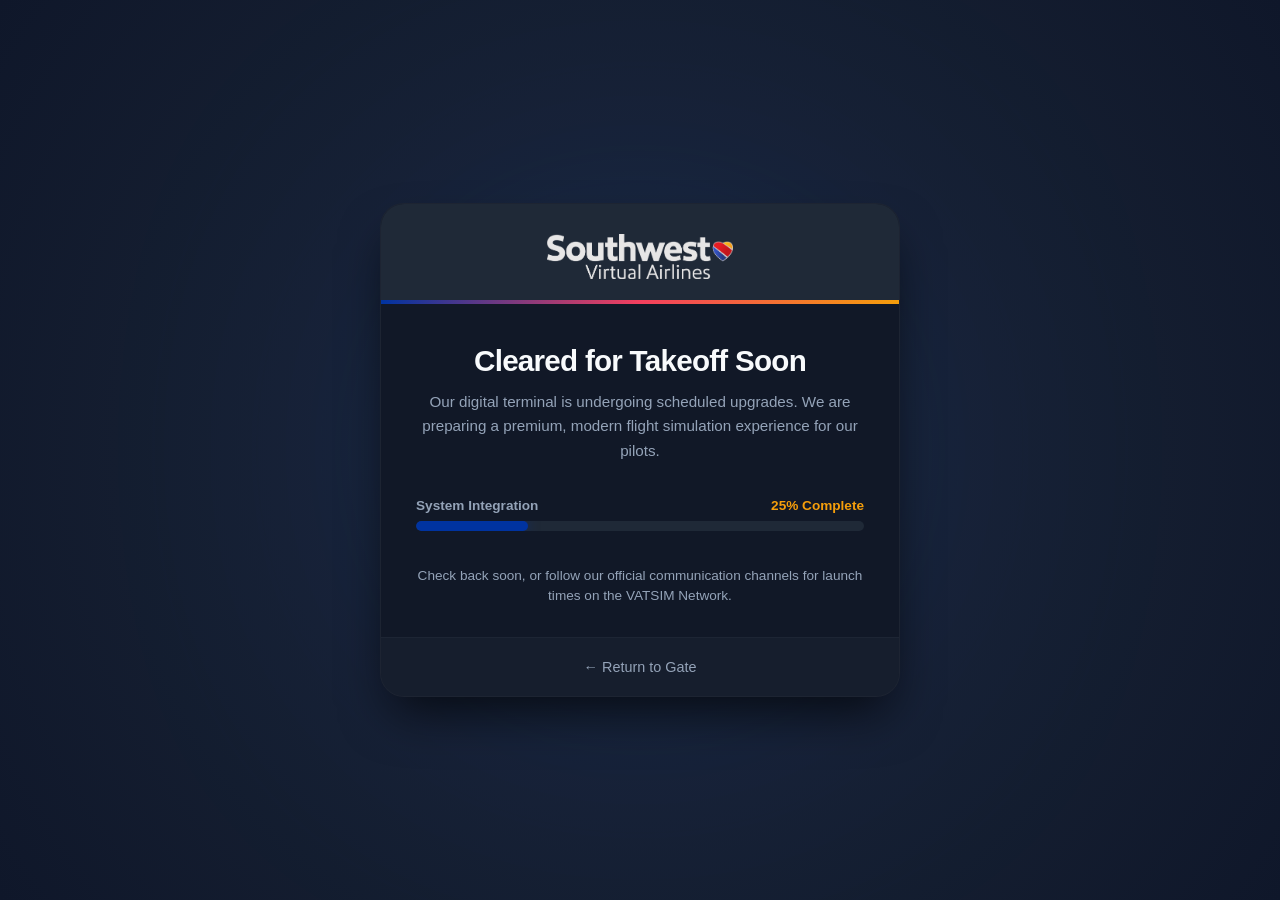
<file: coming-soon.html>
<!DOCTYPE html>
<html lang="en">
<head>
    <meta charset="UTF-8">
    <meta name="viewport" content="width=device-width, initial-scale=1.0">
    <title>SWA Virtual - Coming Soon</title>
    <link rel="stylesheet" href="css/coming-soon.css">
</head>
<body>

    <div class="coming-soon-container">
        <div class="card-header">
            <img src="svalogo.png" alt="Southwest Virtual Airlines Logo" class="brand-logo">
            <div class="accent-bar"></div>
        </div>

        <div class="card-body">
            <h1>Cleared for Takeoff Soon</h1>
            <p class="subtitle">Our digital terminal is undergoing scheduled upgrades. We are preparing a premium, modern flight simulation experience for our pilots.</p>
            
            <div class="progress-wrapper">
                <div class="progress-text">
                    <span>System Integration</span>
                    <span>25% Complete</span>
                </div>
                <div class="progress-bar-container">
                    <div class="progress-bar-fill"></div>
                </div>
            </div>

            <p class="notice">Check back soon, or follow our official communication channels for launch times on the VATSIM Network.</p>
        </div>

        <div class="card-footer">
            <a href="index.html" class="back-link">&larr; Return to Gate</a>
        </div>
    </div>

</body>
</html>
</file>
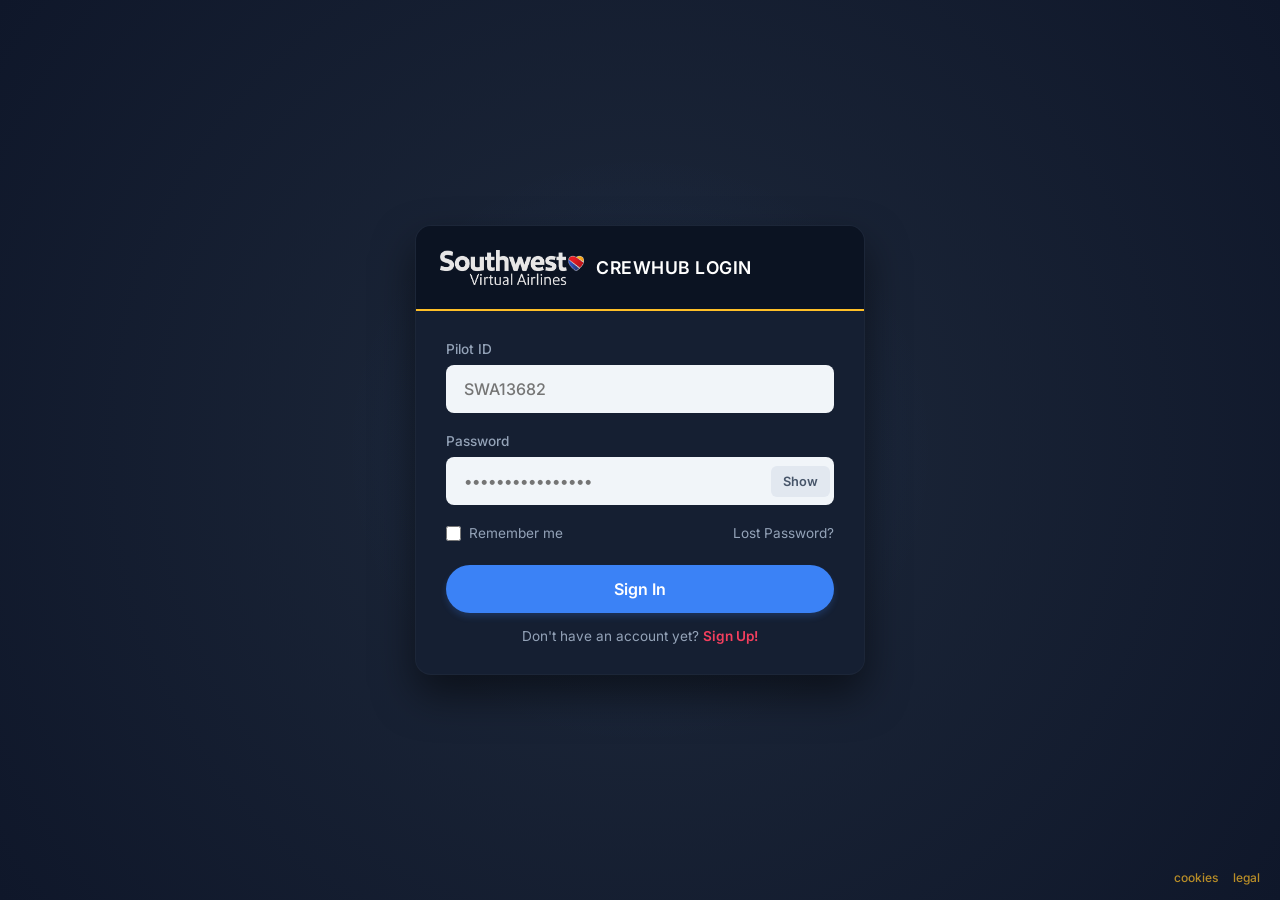
<file: Login/login.html>
<!DOCTYPE html>
<html lang="en">
<head>
    <meta charset="UTF-8">
    <meta name="viewport" content="width=device-width, initial-scale=1.0">
    <title>SWA Virtual - CrewHub Login</title>
    <link rel="stylesheet" href="login.css">
    <link href="https://fonts.googleapis.com/css2?family=Inter:wght@400;500;600;700&display=swap" rel="stylesheet">
</head>
<body>

    <div class="login-container">
        <div class="login-header">
            <img src="svalogo.png" alt="SWA Virtual Logo" class="login-logo">
            <h2>CrewHub Login</h2>
        </div>

        <form class="login-form">
            <div class="input-group">
                <label for="pilot-id">Pilot ID</label>
                <input type="text" id="pilot-id" placeholder="SWA13682" required>
            </div>

            <div class="input-group">
                <label for="password">Password</label>
                <div class="password-wrapper">
                    <input type="password" id="password" placeholder="••••••••••••••••" required>
                    <button type="button" class="toggle-password" onclick="togglePasswordVisibility()">Show</button>
                </div>
            </div>

            <div class="form-options">
                <label class="remember-me">
                    <input type="checkbox">
                    <span>Remember me</span>
                </label>
                <a href="#" class="forgot-password">Lost Password?</a>
            </div>

            <button type="submit" class="btn-signin">Sign In</button>
        </form>

        <div class="login-footer">
            <p>Don't have an account yet? <a href="#" class="signup-link">Sign Up!</a></p>
        </div>
    </div>

    <div class="legal-links">
        <a href="#">cookies</a>
        <a href="#">legal</a>
    </div>

    <script>
        // Simple script to toggle password text visibility
        function togglePasswordVisibility() {
            const passwordInput = document.getElementById('password');
            const toggleBtn = document.querySelector('.toggle-password');
            if (passwordInput.type === 'password') {
                passwordInput.type = 'text';
                toggleBtn.textContent = 'Hide';
            } else {
                passwordInput.type = 'password';
                toggleBtn.textContent = 'Show';
            }
        }
    </script>
</body>
</html>
</file>
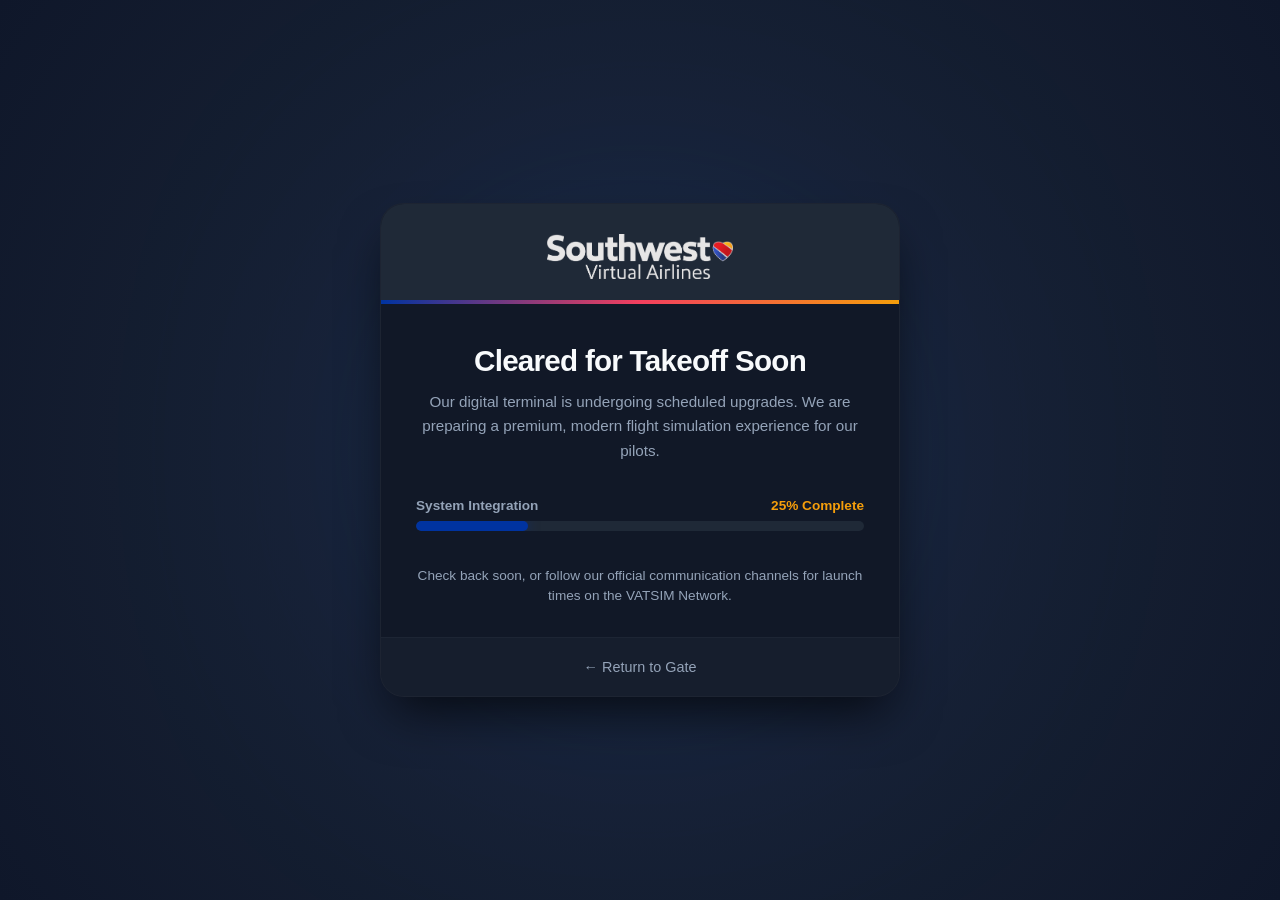
<file: pages/about.html>
<!DOCTYPE html>
<html lang="en">
<head>
    <meta charset="UTF-8">
    <meta name="viewport" content="width=device-width, initial-scale=1.0">
    <title>SWA Virtual - Coming Soon</title>
    <link rel="stylesheet" href="../css/coming-soon.css">
</head>
<body>

    <div class="coming-soon-container">
        <div class="card-header">
            <img src="../assets/svalogo.png" alt="Southwest Virtual Airlines Logo" class="brand-logo">
            <div class="accent-bar"></div>
        </div>

        <div class="card-body">
            <h1>Cleared for Takeoff Soon</h1>
            <p class="subtitle">Our digital terminal is undergoing scheduled upgrades. We are preparing a premium, modern flight simulation experience for our pilots.</p>
            
            <div class="progress-wrapper">
                <div class="progress-text">
                    <span>System Integration</span>
                    <span>25% Complete</span>
                </div>
                <div class="progress-bar-container">
                    <div class="progress-bar-fill"></div>
                </div>
            </div>

            <p class="notice">Check back soon, or follow our official communication channels for launch times on the VATSIM Network.</p>
        </div>

        <div class="card-footer">
            <a href="../index.html" class="back-link">&larr; Return to Gate</a>
        </div>
    </div>

</body>
</html>
</file>
<file: css/coming-soon.css>
/* ==========================================
   Southwest Virtual Airlines - Coming Soon
   ========================================== */

/* Reset & Base Variables */
* {
    margin: 0;
    padding: 0;
    box-sizing: border-box;
    font-family: 'Segoe UI', Tahoma, Geneva, Verdana, sans-serif;
}

:root {
    --bg-center: #1e293b;
    --bg-outer: #0f172a;
    --card-bg: #111827;
    --sw-blue: #0033a0;
    --sw-red: #f43f5e;
    --sw-yellow: #f59e0b;
    --text-main: #f8fafc;
    --text-muted: #94a3b8;
}

body {
    min-height: 100vh;
    display: flex;
    align-items: center;
    justify-content: center;
    background: radial-gradient(circle, var(--bg-center) 0%, var(--bg-outer) 100%);
    color: var(--text-main);
    padding: 20px;
    position: relative;
    overflow: hidden;
}

/* Background Aura Light Emission */
body::before {
    content: '';
    position: absolute;
    width: 450px;
    height: 450px;
    background: var(--sw-blue);
    border-radius: 50%;
    filter: blur(140px);
    opacity: 0.25;
    z-index: 0;
    pointer-events: none;
}

/* Coming Soon Central Box */
.coming-soon-container {
    background-color: var(--card-bg);
    width: 100%;
    max-width: 520px;
    border-radius: 24px;
    box-shadow: 0 25px 50px -12px rgba(0, 0, 0, 0.7);
    border: 1px solid rgba(255, 255, 255, 0.05);
    overflow: hidden;
    position: relative;
    z-index: 1;
    text-align: center;
}

/* Card Header & Accent Ribbon */
.card-header {
    background-color: #1f2937;
    padding: 30px 20px 25px;
    position: relative;
}

.brand-logo {
    height: 45px;
    width: auto;
    display: block;
    margin: 0 auto;
}

.accent-bar {
    position: absolute;
    bottom: 0;
    left: 0;
    width: 100%;
    height: 4px;
    background: linear-gradient(90deg, var(--sw-blue) 0%, var(--sw-red) 50%, var(--sw-yellow) 100%);
}

/* Card Body Content */
.card-body {
    padding: 40px 35px 30px;
}

h1 {
    font-size: 1.85rem;
    font-weight: 700;
    margin-bottom: 12px;
    letter-spacing: -0.025em;
}

.subtitle {
    color: var(--text-muted);
    font-size: 0.95rem;
    line-height: 1.6;
    margin-bottom: 35px;
}

/* Progress Bar Components */
.progress-wrapper {
    margin-bottom: 35px;
    text-align: left;
}

.progress-text {
    display: flex;
    justify-content: space-between;
    font-size: 0.85rem;
    font-weight: 600;
    color: var(--text-muted);
    margin-bottom: 8px;
}

.progress-text span:last-child {
    color: var(--sw-yellow);
}

.progress-bar-container {
    width: 100%;
    height: 10px;
    background-color: #1f2937;
    border-radius: 50px;
    overflow: hidden;
}

.progress-bar-fill {
    width: 25%; /* Match percentage in HTML above */
    height: 100%;
    background-color: var(--sw-blue);
    border-radius: 50px;
    box-shadow: 0 0 12px rgba(0, 51, 160, 0.5);
}

.notice {
    font-size: 0.85rem;
    color: var(--text-muted);
    line-height: 1.5;
}

/* Footer & Back Link Navigation */
.card-footer {
    background-color: rgba(31, 41, 55, 0.4);
    padding: 20px;
    border-top: 1px solid rgba(255, 255, 255, 0.03);
}

.back-link {
    color: var(--text-muted);
    text-decoration: none;
    font-size: 0.9rem;
    font-weight: 500;
    transition: color 0.2s ease, transform 0.2s ease;
    display: inline-block;
}

.back-link:hover {
    color: var(--text-main);
    transform: translateX(-3px);
}

/* Responsive Adjustments */
@media (max-width: 480px) {
    .card-body {
        padding: 30px 20px 25px;
    }
    h1 {
        font-size: 1.6rem;
    }
}
</file>
<file: Login/login.css>
/* Core Layout & Styling */
* {
    box-sizing: border-box;
    margin: 0;
    padding: 0;
    font-family: 'Inter', -apple-system, BlinkMacSystemFont, "Segoe UI", Roboto, sans-serif;
}

body {
    /* Replaced the busy geometric pattern with a rich, cinematic dark navy radial gradient */
    background: radial-gradient(circle at center, #1e293b 0%, #0f172a 100%);
    background-color: #111827; /* Fallback deep navy base */
    
    min-height: 100vh;
    display: flex;
    justify-content: center;
    align-items: center;
    position: relative;
    padding: 20px;
    overflow: hidden;
}

/* Optional Background Aura - Adds a soft, premium glow behind the login card */
body::before {
    content: "";
    position: absolute;
    width: 600px;
    height: 600px;
    background: radial-gradient(circle, rgba(59, 130, 246, 0.08) 0%, transparent 70%); /* Southwest Blue subtle glow */
    top: 50%;
    left: 50%;
    transform: translate(-50%, -50%);
    z-index: 0;
    pointer-events: none;
}

/* The Login Card Container */
.login-container {
    position: relative;
    z-index: 1; /* Sits cleanly above the background glow */
    background-color: #151f32; /* Rich, dark contrast panel */
    width: 100%;
    max-width: 450px;
    border-radius: 16px; /* Smooth rounded corners matching your homepage panels */
    box-shadow: 0 20px 40px rgba(0, 0, 0, 0.5); /* Enhanced depth against the new background */
    overflow: hidden;
    border: 1px solid rgba(255, 255, 255, 0.03); /* Extremely subtle border to separate it from the dark background */
    animation: fadeIn 0.5s ease-in-out;
}

/* Header Area inside Card */
.login-header {
    background-color: #0b1322; /* Darker accent for the header section */
    padding: 24px;
    display: flex;
    align-items: center;
    gap: 12px;
    border-bottom: 2px solid #ffbf27; /* Southwest Sunrise Yellow accent line */
}

.login-logo {
    height: 35px; /* Clean, scales properly without warping */
    width: auto;
}

.login-header h2 {
    color: #ffffff;
    font-size: 1.1rem;
    font-weight: 600;
    text-transform: uppercase;
    letter-spacing: 0.5px;
}

/* Form Styles */
.login-form {
    padding: 30px 30px 15px 30px;
}

.input-group {
    margin-bottom: 20px;
}

.input-group label {
    display: block;
    color: #94a3b8; /* Muted gray-blue for readability */
    font-size: 0.85rem;
    margin-bottom: 8px;
    font-weight: 500;
}

/* Inputs styled away from rigid blockiness */
.input-group input[type="text"],
.input-group input[type="password"] {
    width: 100%;
    padding: 12px 16px;
    background-color: #f1f5f9; /* Light input field for stark contrast like screenshot */
    border: 2px solid transparent;
    border-radius: 8px; /* Softer edges */
    font-size: 1rem;
    color: #0f172a;
    font-weight: 500;
    transition: all 0.2s ease;
}

.input-group input:focus {
    outline: none;
    border-color: #3b82f6; /* Southwest Bold Blue on Focus */
    box-shadow: 0 0 0 4px rgba(59, 130, 246, 0.15);
}

/* Password Visibility Alignment wrapper */
.password-wrapper {
    position: relative;
    display: flex;
    align-items: center;
    width: 100%;
}

.toggle-password {
    position: absolute;
    right: 4px;
    background: #e2e8f0;
    border: none;
    padding: 8px 12px;
    font-size: 0.8rem;
    font-weight: 600;
    color: #475569;
    border-radius: 6px;
    cursor: pointer;
    transition: background 0.2s ease;
}

.toggle-password:hover {
    background: #cbd5e1;
}

/* Remember Me & Forgot Password alignments */
.form-options {
    display: flex;
    justify-content: space-between;
    align-items: center;
    margin-bottom: 24px;
    font-size: 0.85rem;
}

.remember-me {
    display: flex;
    align-items: center;
    gap: 8px;
    color: #94a3b8;
    cursor: pointer;
}

.remember-me input {
    accent-color: #3b82f6; /* Southwest Blue for checked state */
    width: 15px;
    height: 15px;
}

.forgot-password {
    color: #94a3b8;
    text-decoration: none;
    transition: color 0.2s ease;
}

.forgot-password:hover {
    color: #ffbf27; /* Southwest Yellow hover */
}

/* Primary Submit Action (Fluid rounded pill styling) */
.btn-signin {
    width: 100%;
    padding: 14px;
    background-color: #3b82f6; /* Southwest Bold Blue primary action */
    color: #ffffff;
    border: none;
    border-radius: 50px; /* Modern pill style from your homepage buttons */
    font-size: 1rem;
    font-weight: 600;
    cursor: pointer;
    box-shadow: 0 4px 6px rgba(59, 130, 246, 0.2);
    transition: all 0.2s ease;
}

.btn-signin:hover {
    background-color: #2563eb; /* Darker blue focus */
    box-shadow: 0 6px 12px rgba(59, 130, 246, 0.3);
    transform: translateY(-1px);
}

.btn-signin:active {
    transform: translateY(1px);
}

/* Footer elements */
.login-footer {
    padding: 0 30px 30px 30px;
    text-align: center;
    font-size: 0.85rem;
    color: #94a3b8;
}

.signup-link {
    color: #f43f5e; /* Southwest Warm Red action text */
    text-decoration: none;
    font-weight: 600;
    transition: color 0.2s ease;
}

.signup-link:hover {
    text-decoration: underline;
    color: #e11d48;
}

/* Tiny bottom layout links matching the reference picture edge */
.legal-links {
    position: absolute;
    bottom: 15px;
    right: 20px;
    display: flex;
    gap: 15px;
    z-index: 1;
}

.legal-links a {
    color: #ffbf27; /* Southwest Yellow text */
    font-size: 0.75rem;
    text-decoration: none;
    opacity: 0.7;
    transition: opacity 0.2s ease;
    font-weight: 500;
}

.legal-links a:hover {
    opacity: 1;
    text-decoration: underline;
}

/* Subtle load animation */
@keyframes fadeIn {
    from { opacity: 0; transform: translateY(10px); }
    to { opacity: 1; transform: translateY(0); }
}
</file>
